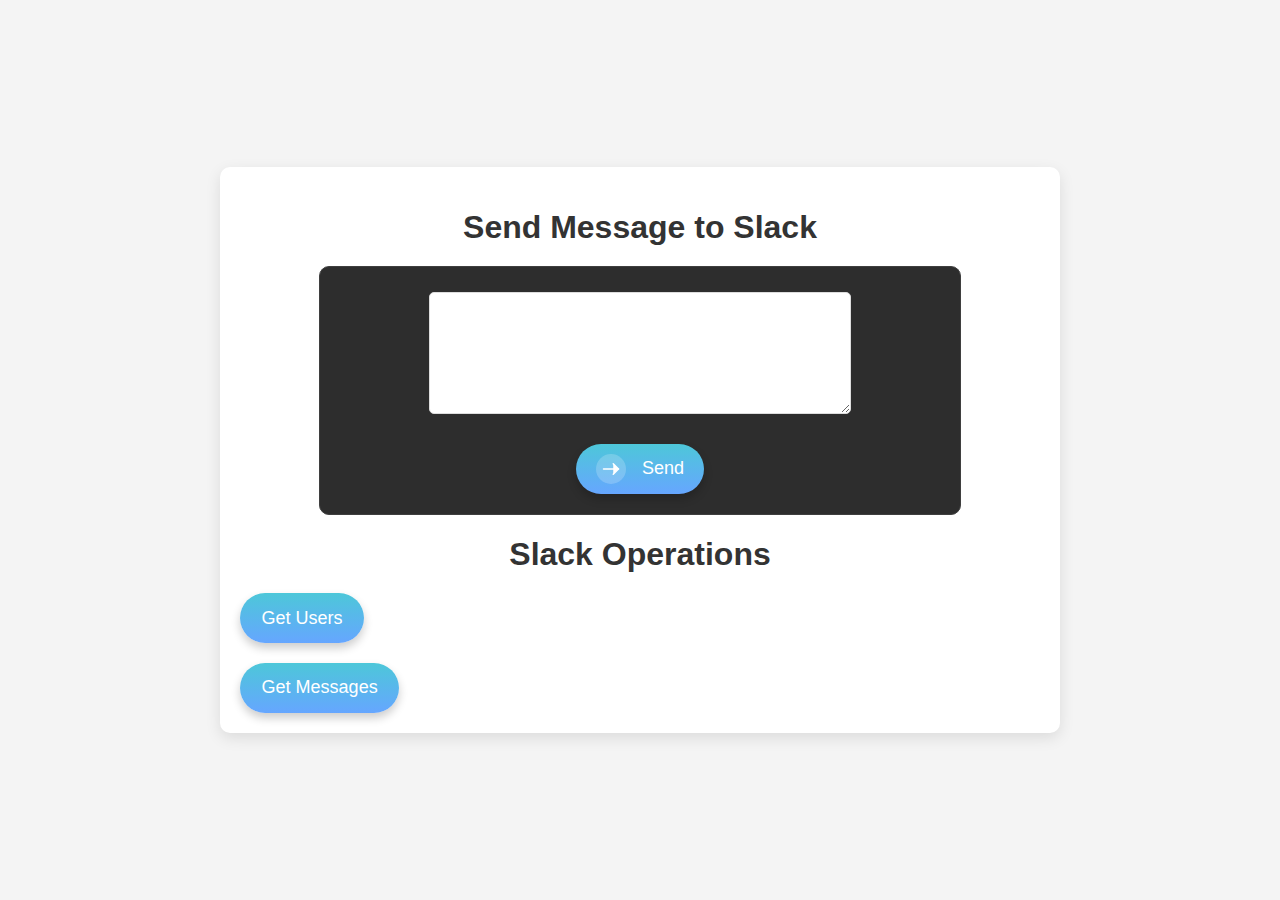
<file: src/main/resources/static/index.html>
<!DOCTYPE html>
<html lang="en">
<head>
    <meta charset="UTF-8">
    <meta name="viewport" content="width=device-width, initial-scale=1.0">
    <title>Slack Message Sender</title>
    <link rel="stylesheet" href="styles.css">
</head>
<body>
<div class="container">
    <h1>Send Message to Slack</h1>
    <form id="slackForm" class="messageBox">
        <label for="messageInput"></label><textarea id="messageInput" name="message" required></textarea>
        <button id="sendButton" type="submit">
            <div class="svg-wrapper">
                <svg viewBox="0 0 24 24" fill="none" xmlns="http://www.w3.org/2000/svg">
                    <path d="M2 12L22 12" stroke="white" stroke-width="2" stroke-linecap="round" stroke-linejoin="round"/>
                    <path d="M15 5L22 12L15 19" stroke="white" stroke-width="2" stroke-linecap="round" stroke-linejoin="round"/>
                </svg>
            </div>
            <span>Send</span>
        </button>
    </form>
    <div id="response"></div>

    <h1>Slack Operations</h1>
    <button id="fetchUsers">Get Users</button>
    <button id="fetchMessages">Get Messages</button>
</div>
<script src="script.js"></script>
</body>
</html>
</file>
<file: src/main/resources/static/styles.css>
body {
    font-family: Arial, sans-serif;
    background-color: #f4f4f4;
    margin: 0;
    padding: 0;
    display: flex;
    justify-content: center;
    align-items: center;
    height: 100vh;
}

.container {
    width: 80%;
    max-width: 800px;
    padding: 20px;
    background: #fff;
    border-radius: 10px;
    box-shadow: 0px 5px 15px rgba(0, 0, 0, 0.1);
    text-align: center;
}

h1 {
    color: #333;
    margin-bottom: 20px;
}

form {
    margin: 20px 0;
    display: flex;
    flex-direction: column;
    align-items: center;
}

label {
    display: block;
    margin-bottom: 5px;
    text-align: left;
    width: 100%;
    max-width: 400px;
}

textarea {
    width: 100%;
    max-width: 400px;
    height: 100px;
    padding: 10px;
    margin-bottom: 10px;
    border: 1px solid #ddd;
    border-radius: 5px;
}

.messageBox {
    display: flex;
    flex-direction: column;
    align-items: center;
    background-color: #2d2d2d;
    padding: 20px;
    border-radius: 10px;
    border: 1px solid rgb(63, 63, 63);
    max-width: 600px;
    margin: 0 auto 20px;
}
.messageBox:focus-within {
    border: 1px solid rgb(110, 110, 110);
}

#sendButton {
    width: fit-content;
    height: 100%;
    outline: none;
    border: none;
    display: flex;
    align-items: center;
    justify-content: center;
    cursor: pointer;
    transition: all 0.3s;
    padding: 10px 20px;
    border-radius: 25px;
    background: transparent linear-gradient(to bottom, #4dc7d9 0%, #66a6ff 100%);
    color: white;
}
#sendButton:hover svg path {
    fill: #3c3c3c;
    stroke: white;
}
#sendButton span {
    display: block;
    margin-left: 0.4em;
    transition: all 0.3s;
}
#sendButton .svg-wrapper {
    display: flex;
    align-items: center;
    justify-content: center;
    width: 30px;
    height: 30px;
    border-radius: 50%;
    background-color: rgba(255, 255, 255, 0.2);
    margin-right: 0.5em;
    transition: all 0.3s;
}
#sendButton:hover .svg-wrapper {
    background-color: rgba(255, 255, 255, 0.5);
}
#sendButton:hover svg {
    transform: rotate(45deg);
}

ul {
    list-style: none;
    padding: 0;
    margin: 20px 0;
}

li {
    background: #fff;
    margin-bottom: 10px;
    padding: 10px;
    border: 1px solid #ddd;
    border-radius: 5px;
}

button {
    font-family: inherit;
    font-size: 18px;
    background: linear-gradient(to bottom, #4dc7d9 0%,#66a6ff 100%);
    color: white;
    padding: 0.8em 1.2em;
    display: flex;
    align-items: center;
    justify-content: center;
    border: none;
    border-radius: 25px;
    box-shadow: 0px 5px 10px rgba(0, 0, 0, 0.2);
    transition: all 0.3s;
    margin-top: 20px;
}

button:hover {
    transform: translateY(-3px);
    box-shadow: 0px 8px 15px rgba(0, 0, 0, 0.3);
}

button:active {
    transform: scale(0.95);
    box-shadow: 0px 2px 5px rgba(0, 0, 0, 0.2);
}

button span {
    display: block;
    margin-left: 0.4em;
    transition: all 0.3s;
}

button svg {
    width: 18px;
    height: 18px;
    fill: white;
    transition: all 0.3s;
}

button .svg-wrapper {
    display: flex;
    align-items: center;
    justify-content: center;
    width: 30px;
    height: 30px;
    border-radius: 50%;
    background-color: rgba(255, 255, 255, 0.2);
    margin-right: 0.5em;
    transition: all 0.3s;
}

button:hover .svg-wrapper {
    background-color: rgba(255, 255, 255, 0.5);
}
/* Existing styles... */

#messageList {
    list-style: none;
    padding: 0;
    margin: 0;
    max-height: 500px; /* Adjust as needed */
    overflow-y: auto;
    display: flex;
    flex-direction: column-reverse; /* Reverses the order of items */
}

#messageList li {
    background: #fff;
    margin-bottom: 10px;
    padding: 10px;
    border: 1px solid #ddd;
    border-radius: 5px;
    word-wrap: break-word; /* Allows long messages to wrap */
}

#scrollContainer {
    display: flex;
    flex-direction: column;
    height: 100%;
    width: 100%;
}

button {
    font-family: inherit;
    font-size: 18px;
    background: linear-gradient(to bottom, #4dc7d9 0%, #66a6ff 100%);
    color: white;
    padding: 0.8em 1.2em;
    display: flex;
    align-items: center;
    justify-content: center;
    border: none;
    border-radius: 25px;
    box-shadow: 0px 5px 10px rgba(0, 0, 0, 0.2);
    transition: all 0.3s;
}

button:hover {
    transform: translateY(-3px);
    box-shadow: 0px 8px 15px rgba(0, 0, 0, 0.3);
}

button:active {
    transform: scale(0.95);
    box-shadow: 0px 2px 5px rgba(0, 0, 0, 0.2);
}

button span {
    display: block;
    margin-left: 0.4em;
    transition: all 0.3s;
}

button svg {
    width: 18px;
    height: 18px;
    fill: white;
    transition: all 0.3s;
}

button .svg-wrapper {
    display: flex;
    align-items: center;
    justify-content: center;
    width: 30px;
    height: 30px;
    border-radius: 50%;
    background-color: rgba(255, 255, 255, 0.2);
    margin-right: 0.5em;
    transition: all 0.3s;
}

button:hover .svg-wrapper {
    background-color: rgba(255, 255, 255, 0.5);
}

button:hover svg {
    transform: rotate(45deg);
}

button:hover svg {
    transform: rotate(45deg);
}

#response {
    margin-top: 20px;
    font-size: 16px;
    color: #333;
}
</file>
